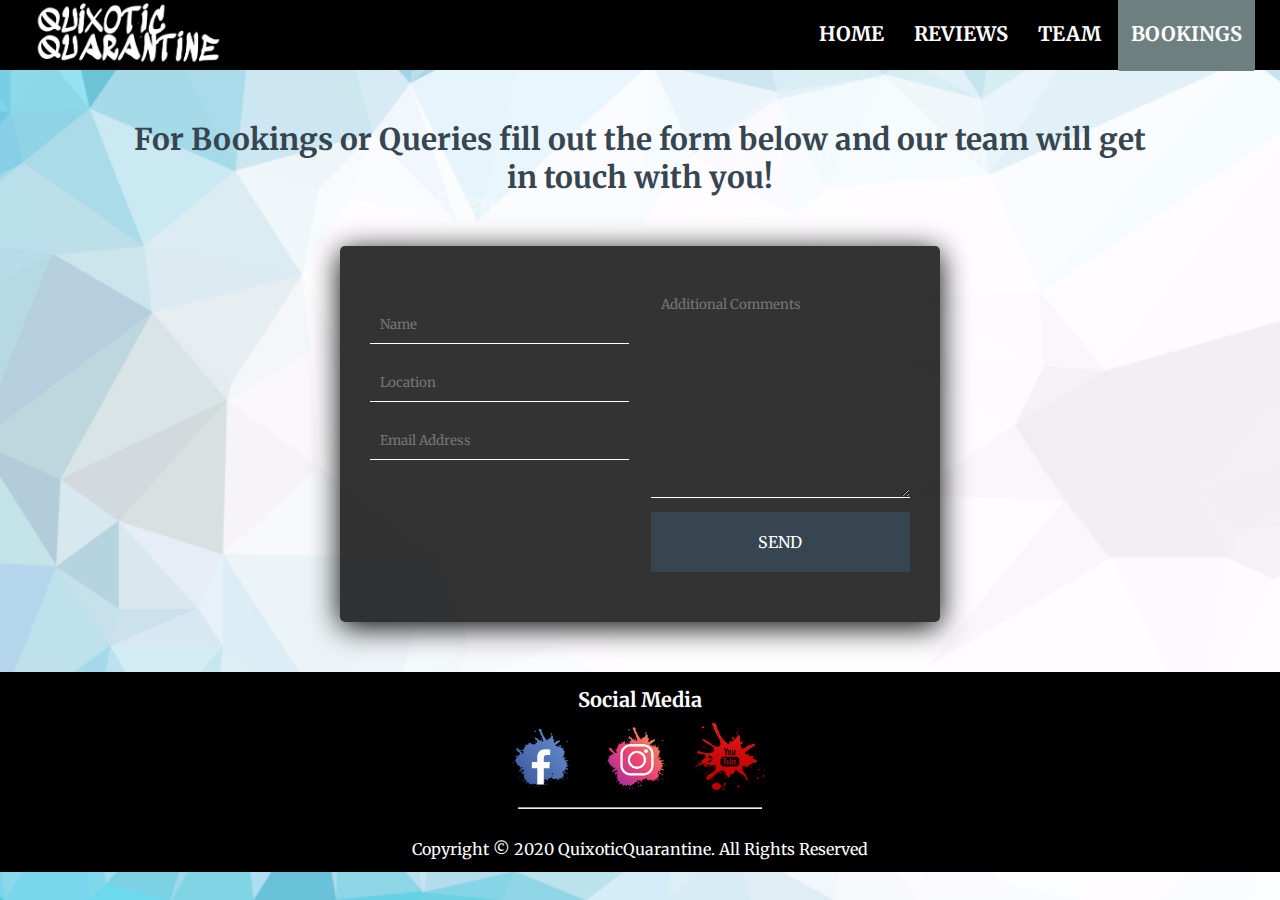
<file: bookings.html>
<!DOCTYPE html>
<html>

<head>
  <link rel="stylesheet" type="text/css" href="stylesheet.css">
  <script type="text/javascript" src="script.js"></script>
</head>


<!-- container clas s to contain all nav bar/ menu items -->
<div class="container">
  <nav class="menu">
    <a href="index.html"><img id="logo" style='vertical-align:middle;' src='logo.png' height="70px"></a>
    <ul>
      <li><a href="index.html">Home</a></li>
      <li><a href="Reviews.html">Reviews</a></li>
      <li><a href="Team.html">Team</a></li>
      <li><a href="bookings.html" class="active">Bookings</a></li>
    </ul>
  </nav>
</div>
<!-- end of container^ -->

<!-- body class begins -->
<body class="parallax">
  <div class="clear"></div>


<!-- text area ofcontact page -->
  <h1 id="ContactForm01">For Bookings or Queries fill out the form below and our team will get in touch with you!</h1>
  <h1 id="ContatForm02"></h1>
<!-- end text area -->


<!-- begin form -->
  <div class="form">
    <div class="wrapper">
      <!-- input boxes -->
      <div class="inputBox">
        <input type="text" class="input" placeholder="Name"></input>
        <input type="text" class="input" placeholder="Location"></input>
        <input type="text" class="input" placeholder="Email Address"></input>
      </div>
      <!-- end input boxes -->

      <!-- begin messagebox -->
      <div class="message">
        <textarea placeholder="Additional Comments"></textarea>
        <div class="btn">Send</div>
      </div>
      <!-- end message box -->

    </div> <!-- close wrapper-->
  </div> <!-- close form-->



  <!-- begin footer -->
    <div class="footer">
      <div class="text_socialmedia"><b>Social Media</b></div>
      <div class="footer_content">
        <div class="social-box">
          <a href="https://www.facebook.com/"><img src="fb_logo.png" width="100px" style="padding-right:20px; padding-left:10px;"></a>
          <a href="https://www.instagram.com/"><img src="insta_logo.png" width="90px" style="padding-right:20px;"></i></a>
          <a href="https://www.youtube.com/"><img src="yt_logo.png" width="90px" style="padding-right:20px;"></i></a>
        </div>
        <hr class="line1">
      </div>
      <div class="copyright">Copyright © 2020 QuixoticQuarantine. All Rights Reserved</div>
    </div><!-- close footer-->

</body>

</html>
</file>
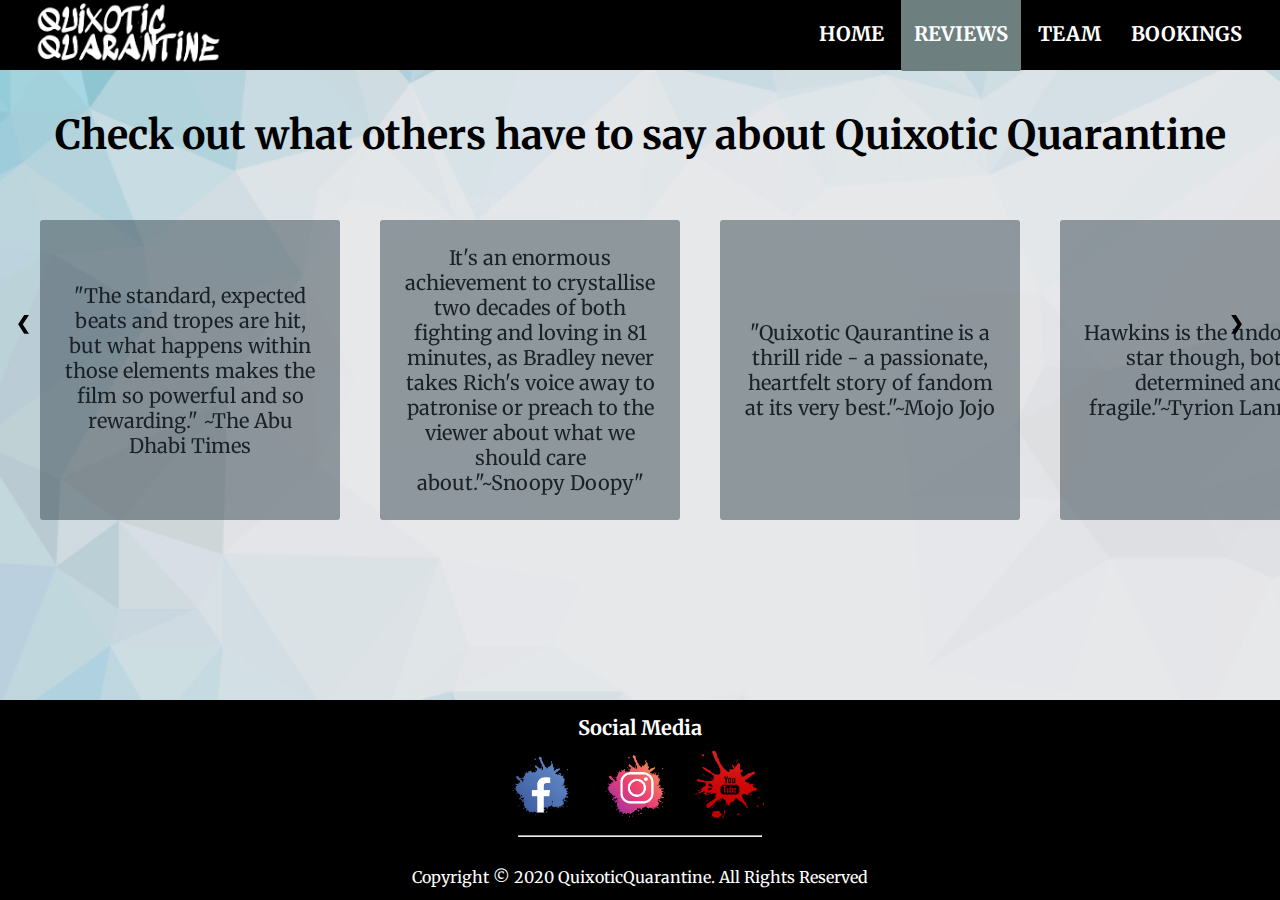
<file: Reviews.html>
<!DOCTYPE html>
<html>

<head>
  <link rel="stylesheet" type="text/css" href="stylesheet.css">
</head>

<!-- container clas s to contain all nav bar/ menu items -->
<div class="container">

  <nav class="menu">
    <a href="index.html"><img id="logo" style='vertical-align:middle;' src='logo.png' height="70px"></a>
    <ul>
      <li><a href="index.html">Home</a></li>
      <li><a href="Reviews.html" class="active">Reviews</a></li>
      <li><a href="Team.html">Team</a></li>
      <li><a href="bookings.html">Bookings</a></li>
    </ul>
  </nav>
</div>
<!-- end of container^ -->

<!-- body class begins -->
<body class="parallax">
  <div class="clear"></div>

  <!-- begin of review slider element -->
  <div class="reviewsPage">

<!-- text above slides -->
    <div class="rev_text02">
      <b>Check out what others have to say about Quixotic Quarantine</b>
    </div>

    <!--images slider start-->
    <div class="box_container">

      <!-- navigation buttons -->
      <a class="prev" onclick="navigate(-1)">&#10094;</a>
      <a class="next" onclick="navigate(1)">&#10095;</a>

      <!-- begin of boxes -->
      <div class="boxes">

        <!-- individual boxes each with a text and unique class -->
        <div class="box">
          <div class="box_01">
            <div class="t">"The standard, expected beats and tropes are hit, but what happens within those elements makes the film so powerful and so rewarding." ~The Abu Dhabi Times</div>
          </div>
        </div>

        <div class="box">
          <div class="box_02">
            <div class="t">It's an enormous achievement to crystallise two decades of both fighting and loving in 81 minutes, as Bradley never takes Rich's voice away to patronise or preach to the viewer about what we should care about."~Snoopy
              Doopy"</div>
          </div>
        </div>

        <div class="box">
          <div class="box_03">
            <div class="t">"Quixotic Qaurantine is a thrill ride - a passionate, heartfelt story of fandom at its very best."~Mojo Jojo</div>
          </div>
        </div>

        <div class="box">
          <div class="box_04">
            <div class="t">Hawkins is the undoubted star though, both determined and fragile."~Tyrion Lannister</div>
          </div>
        </div>

        <div class="box">
          <div class="box_05">
            <div class="t">"Ava is a napping-on-the-couch movie through and through, with recognizable names and a sexy premise but no distinct personality."~Cerci Lannister</div>
          </div>
        </div>

        <div class="box">
          <div class="box_06">
            <div class="t">This is an emotional experience."~Daddy D</div>
          </div>
        </div>

        <div class="box">
          <div class="box_07">
            <div class="t">" If people are willing to keep watching The Argument until the 'script reading' scenes, it will be worth the wait, because those scenes redeem what could have been a completely annoying movie."~Khalesi</div>
          </div>
        </div>

        <div class="box">
          <div class="box_08">
            <div class="t">"I enjoyed spending time with these characters (or character) but just enough to recommend it. I did not love it"~Aunty Gormint</div>
          </div>
        </div>

      </div> <!-- end boxes class -->
    </div> <!-- end box_container class -->
  </div> <!-- end reviewsPage class -->



  <!-- begin footer -->
    <div class="footer">
      <div class="text_socialmedia"><b>Social Media</b></div>
      <div class="footer_content">
        <div class="social-box">
          <a href="https://www.facebook.com/"><img src="fb_logo.png" width="100px" style="padding-right:20px; padding-left:10px;"></a>
          <a href="https://www.instagram.com/"><img src="insta_logo.png" width="90px" style="padding-right:20px;"></i></a>
          <a href="https://www.youtube.com/"><img src="yt_logo.png" width="90px" style="padding-right:20px;"></i></a>
        </div>
        <hr class="line1">
      </div>
      <div class="copyright">Copyright © 2020 QuixoticQuarantine. All Rights Reserved</div>
    </div><!-- close footer-->

  <script src="script.js"></script> <!-- JS for automatically and manually sliding images-->

</body>

</html>
</file>
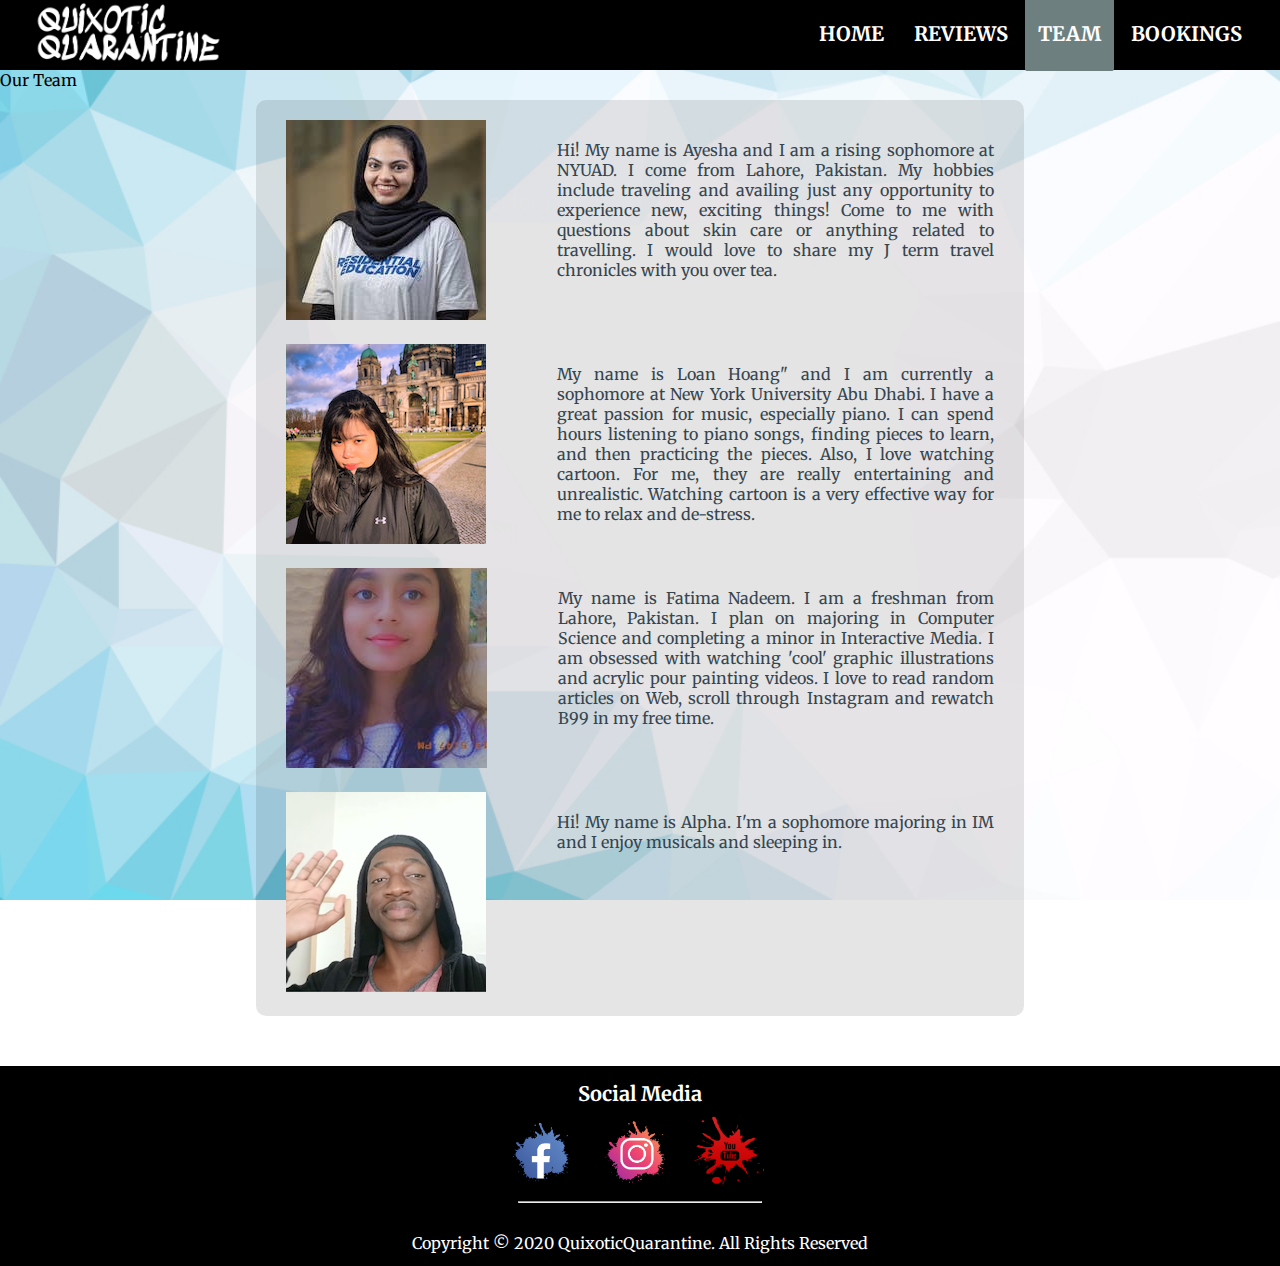
<file: Team.html>
<!DOCTYPE html>
<html>

<head>
  <link rel="stylesheet" type="text/css" href="stylesheet.css">
</head>

<!-- container clas s to contain all nav bar/ menu items -->
<div class="container">

  <nav class="menu">
    <a href="index.html"><img id="logo" style='vertical-align:middle;' src='logo.png' height="70px"></a>
    <ul>
      <li><a href="index.html">Home</a></li>
      <li><a href="Reviews.html">Reviews</a></li>
      <li><a href="Team.html" class="active">Team</a></li>
      <li><a href="bookings.html">Bookings</a></li>
    </ul>
  </nav>
</div>
<!-- end of container^ -->

<!-- body class begins -->
<body class="parallax">
  <div class="clear"></div>
<!--text holder for our team text-->

  <div id="team">Our Team</div>

<!-- begin team info container -->
  <div class="team">
    <div class="trans-bg">
      <div class="team_container">
        <div class="person01"><img src="ayesha.jpg"></div>
        <div class="team_box">
          <p>Hi! My name is Ayesha and I am a rising sophomore at NYUAD. I come from Lahore, Pakistan. My hobbies include traveling and availing just any opportunity to experience new, exciting things! Come to me with questions about skin care or
            anything related to travelling. I would love to share my J term travel chronicles with you over tea.</p>
        </div>
      </div>

      <div class="team_container">
        <div class="person02"><img src="loan.png"></div>
        <div class="team_box">
          <p>My name is Loan Hoang" and I am currently a sophomore at New York University Abu Dhabi. I have a great passion for music, especially piano. I can spend hours listening to piano songs, finding pieces to learn, and then practicing the
            pieces. Also, I love watching cartoon. For me, they are really entertaining and unrealistic. Watching cartoon is a very effective way for me to relax and de-stress.</p>
        </div>
      </div>
      <div class="team_container">
        <div class="person03"><img src="fatima.jpeg"></div>
        <div class="team_box">
          <p>My name is Fatima Nadeem. I am a freshman from Lahore, Pakistan. I plan on majoring in Computer Science and completing a minor in Interactive Media. I am obsessed with watching 'cool' graphic illustrations and acrylic pour painting
            videos. I love to read random articles on Web, scroll through Instagram and rewatch B99 in my free time.</p>
        </div>
      </div>
      <div class="team_container">
        <div class="person04"><img src="alpha.png"></div>
        <div class="team_box">
          <p id="bio">Hi! My name is Alpha. I'm a sophomore majoring in IM and I enjoy musicals and sleeping in.</p>
        </div>
      </div>
    </div>
  </div> <!-- end team info container -->

  <!-- begin footer -->
    <div class="footer">
      <div class="text_socialmedia"><b>Social Media</b></div>
      <div class="footer_content">
        <div class="social-box">
          <a href="https://www.facebook.com/" id="footerlinks"><img src="fb_logo.png" width="100px" style="padding-right:20px; padding-left:10px;"></a>
          <a href="https://www.instagram.com/" id="footerlinks"><img src="insta_logo.png" width="90px" style="padding-right:20px;"></i></a>
          <a href="https://www.youtube.com/" id="footerlinks"><img src="yt_logo.png" width="90px" style="padding-right:20px;"></i></a>
        </div>
        <hr class="line1">
      </div>
      <div class="copyright">Copyright © 2020 QuixoticQuarantine. All Rights Reserved</div>
    </div><!-- close footer-->

</body>

</html>
</file>
<file: stylesheet.css>
@import url('https://fonts.googleapis.com/css2?family=Merriweather&display=swap');

* {
  padding: 0;
  margin: 0;
  box-sizing: border-box;
  outline: none;
  font-family: 'Merriweather', serif;
  text-decoration: none;
  list-style: none;
  box-sizing: border-box;
  box-sizing: border-box;
  scrollbar-color: transparent transparent;
  scrollbar-width: 0px;
  cursor: default;
  box-sizing: border-box

}
body {
  min-height: 100%;
  overflow-x: scroll;
}
 /* highlight the page user is on */
.active{
  background-color: #6e7f80;
}

.parallax {
  /* The image used */
  background-image: url("bg03.jpg");
  /* Full height */
  height: 100%;
  /* Create the parallax scrolling effect */
  background-attachment: fixed;
  background-position: center;
  background-repeat: no-repeat;
  background-size: cover;
}

.clear {
  clear: both;
  content: "";
  display: table;
}
/* ------------------------------------------ */

/* Nav bar/Menu styles */

#logo {
  padding-left: 30px;
  padding-top: 0px;
}

/* container of menu items */
.container {
  position: sticky;
  top: 0;
}

.menu {
  position: sticky;
  top: 0px;
}

/* nav bar styles */
nav {
  background: black;
  height: 70px;
  width: 100vw;
  top: 0px;
}

/* general list item styles */
nav ul, header ul {
  float: right;
  margin-right: 25px;
  margin-bottom: 0;
  padding-bottom: 0;
}

nav ul li {
  display: inline-block;
  line-height: 68px;
  margin: 0px 0px;
}

nav ul li a {
  color: white;
  font-weight: bolder;
  height: 70px;
  font-size: 20px;
  padding: 25px 13px;
  border-radius: 2px;
  text-transform: uppercase;
  cursor: pointer;
  margin: 0px 0px;
}
.menu{
  width: 100%;
  min-width: 600px;
}
nav ul li a:hover {
  background-color: #6e7f80;
  color: white;
  font-size: 20px;
  font-style: bold;
}

/* ------------------------------------------ */


/* index page */
.index_bg {
  background-color: rgba(114, 124, 131, 0.7);
  height: 80vh;
  margin-top: 0;
  padding-top: 0;
}
/* video placement */
#video {
  width: 100%;
  text-align: center !important;
  margin-top: 0px;

  margin-top: 20px;
  position: static;
}
.logo_container{
  width: 100%;
  text-align: center;;
  padding-top: 30px;
}
.containter_video {
  min-height: 90vh;
  overflow: auto;
  overflow: auto;
  background: rgba(54, 69, 79, 0.7);
}

.rev_text {
  line-height: 70px;
  color: black;
  font-size: 60px;
  font-weight: bolder;
  width: 100%;
  text-align: center;
  padding-bottom: 30px;
  padding-top: 30px;
}

.rev_text02 {
  line-height: 70px;
  color: black;
  font-size: 40px;
  width: 100%;
  text-align: center;
  margin-bottom: 20px;
  padding-top: 30px;

}

.CharacText {
  color: black;
  font-size: 50px;
  width: 100%;
  text-align: center;
  padding-top: 30px;
}

.index_reviews {
  display: flex;
  flex-basis: 50%;
  padding-top: 30px;
  padding-bottom: 30px;
}

.index_about {
  width: 50%;
  margin-left: 30px;
  margin-top: 30px;
  color: #222527;
  font-size: 17px;
  text-align: justify;
}
.slider {
  width: 400px;
  height: 200px;
  border-radius: 5px;
  overflow: hidden;
  margin-left: 5%;
  /* margin-bottom: 20px; */
}

.slides {
  width: 500%;
  height: 500px;
  display: flex;
  width: 100%;
  margin-right: 80%;
}

.slides input {
  display: none;
}

.slide {
  width: 100%;
  transition: 2s;
}

.slide img {
  width: 400px;
  height: 200px;
}

/*css for manual slide navigation*/
.navigation-manual {
  position: absolute;
  margin-top: -340px;
  display: flex;
  justify-content: center;
  margin-left: 7%;
}

.manual-btn {
  width: 10px;
  border: 2px solid #6e7f80;
  padding: 5px;
  border-radius: 10px;
  cursor: pointer;
  transition: 1s;
  /* margin-left: 10%; */
}

.manual-btn:not(:last-child) {
  margin-right: 40px;
}

.manual-btn:hover {
  background: white;
}

#radio1:checked~.first {
  margin-left: 0;
}

#radio2:checked~.first {
  margin-left: -100%;
}

#radio3:checked~.first {
  margin-left: -200%;
}

#radio4:checked~.first {
  margin-left: -300%;
}

/*css for automatic navigation*/
.navigation-auto {
  /* position: absolute; */
  display: flex;
  width: 100%;
  justify-content: center;
  /* margin-top: 150px; */
}

.navigation-auto div {
  border: 2px solid #6e7f80 •;
  padding: 5px;
  border-radius: 10px;
  transition: 1s;
}

.navigation-auto div:not(:last-child) {
  margin-right: 40px;
}

#radio1:checked~.navigation-auto .auto-btn1 {
  background: #6e7f80 •;
}

#radio2:checked~.navigation-auto .auto-btn2 {
  background: #6e7f80 •;
}

#radio3:checked~.navigation-auto .auto-btn3 {
  background: #6e7f80 •;
}

#radio4:checked~.navigation-auto .auto-btn4 {
  background: #6e7f80 •;
}

.cities {
  text-align: center;
  width: 100%;
  font-size: 40px;
  color: black;
  padding-top: 5px;
}

.example1 {
  height: 80px;
  overflow: hidden;
  position: relative;
  padding-top: 10px;
  padding-bottom: 10px;
}

.example1 h3 {
  font-size: 30px;
  color: white;
  /* position: absolute; */
  width: 200%;
  height: 100%;
  margin: 0;
  line-height: 60px;
  text-align: center;
  /* Starting position */
  -moz-transform: translateX(100%);
  -webkit-transform: translateX(100%);
  transform: translateX(100%);
  /* Apply animation to this element */
  -moz-animation: example1 10s linear infinite;
  -webkit-animation: example1 10s linear infinite;
  animation: example1 25s linear infinite;
}

.BookNow {
  width: 100%;
  text-align: center;
  color: black;
  font-size: 40px;
  text-decoration: none;
  margin-top: 30px;
}
.BookNow a:hover{
  cursor: pointer;
}
.book {
  text-decoration: underline;
  color: black !important;
}

/* #videosList {
  max-width: 600px;
  overflow: hidden;
  position: static;
} */
/* Move it (define the animation) */
@-moz-keyframes example1 {
  0% {
    -moz-transform: translateX(100%);
  }

  100% {
    -moz-transform: translateX(-100%);
  }
}

@-webkit-keyframes example1 {
  0% {
    -webkit-transform: translateX(100%);
  }

  100% {
    -webkit-transform: translateX(-100%);
  }
}

@keyframes example1 {
  0% {
    -moz-transform: translateX(100%);
    /* Firefox bug fix */
    -webkit-transform: translateX(100%);
    /* Firefox bug fix */
    transform: translateX(100%);
  }

  100% {
    -moz-transform: translateX(-100%); */
    /* Firefox bug fix */
    -webkit-transform: translateX(-100%);
    /* Firefox bug fix */
    transform: translateX(-100%);
  }
}
/* ------------------------------------------ */
/* Reviews Page */
.box_container{
    width: 100%;
    height: 500px;
    margin-top: 30px;
    position: relative;
    overflow: hidden;
    margin-bottom: 20px;
    padding-top: 20px;
    /* background-color: #c2c7ca; */


}
.box_container:hover .box{
    animation-duration: 5s;
}


.boxes{
    width: 100%;
    height: 500px;

    display: flex;
}
.box_01, .box_02, .box_03, .box_04,.box_05,.box_06,.box_07,.box_08{
    width: 300px;
    height:300px;
    border: 0px solid black;
    border-radius: 3px;
    margin-right: 0px;

    padding: 20px 20px 20px 20px;

    margin-left: 40px;
    background-color: rgba(	54, 69, 79, 0.5);

}
.t{
  position: relative;
  top: 50%;
  transform: translateY(-50%);
  color: #1b2227;
  font-size: 20px;
  text-align: center;
}

.box_01:hover, .box_02:hover, .box_03:hover, .box_04:hover, .box_05:hover,.box_06:hover,.box_07:hover, .box_08:hover{
    box-shadow: 5px 10px 7px rgba(0,0,0,0.8);
    transform: scale(1.05);

}

.prev, .next {
    cursor: pointer;
    position: absolute;
    vertical-align:top ;
    width: auto;
    margin-top: 75px;
    padding: 16px;
    color:black;
    font-weight: bold;
    font-size: 18px;
    transition: 0.6s ease;
    border-radius: 0 3px 3px 0;
    user-select: none;
    z-index: 20;
  }

  /* Position the "next button" to the right */
.next {
    margin-right: 20px;
    right: 0;
    border-radius: 3px 0 0 3px;
  }
.prev:hover, .next:hover {
    color: whitesmoke;
    background-color: rgba(0,0,0,0.8);
  }
.boxes {

    transform: translate3d(0, 0, 0);
  }
.reviewsPage{
  margin-top: 0;
    height: 70vh;
    background-color: rgba(194, 199, 202, 0.4);
  }
}
/* --------------------------------------------------------- */

/* team page? */

#team{
  font-size: 60px;
  width: 100%;
  font-weight: bolder;
  text-align: center;
  padding-top: 30px;
  padding-bottom: 30px;
  color: #36454f;
}

.team {
  display: block;
  width: 100%;
  padding: 10px 20% 10px 20%;
}

.trans-bg {
  background-color: rgba(0, 0, 0, 0.1);
  border-radius: 10px;
  margin-bottom: 40px;
  padding-bottom: 20px;
}

.team_box {
  text-align: left;
  margin-left: 10%;
  margin-top: 10px;
  text-align: justify;
}

.team_container .team_box {
  margin-top: 20px;
}

.team_container {
  display: inline-flex;
  height: 200px;
  color: #36454f;
  padding: 20px 30px 20px 30px;
}

.person01, .person02, .person03, .person04 {
  /* padding: 20px 30px 20px 30px; */
  justify-content: center;
}

.team_box p {
  align-content: center;
}
/* ----------------------------------------------------- */

/* Bookings page */
#ContactForm01 {
  font-size: 30px;
  width: 100%;
  padding-bottom: 50px;
  padding-inline-start: 10%;
  padding-inline-end: 10%;
  text-align: center;
  padding-top: 50px;
  color: #36454f;
}

.wrapper {
  top: 50%;
  width: 100%;
  overflow: auto;
  display: flex;
}

.form {
  max-width: 600px;
  margin: 0 auto;
  background-color: rgba(0, 0, 0, 0.8);
  padding: 30px;
  border-radius: 5px;
  display: flex;
  box-shadow: 0px 5px 30px;
  padding-bottom: 50px;
  margin-bottom: 50px;
}

.inputBox {
  display: flex;
  flex-direction: column;
  margin-right: 4%;
  padding-top: 20px;
}

.inputBox, .message {
  width: 48%;

}
.message textarea {
  min-height: 175px;
  resize: vertical;
  height: 175px;
}
.inputBox .input, .message textarea {
  margin: 10px 0;
  background: transparent;
  border: 0;
  border-bottom: 1px solid white;
  padding: 10px;
  color: white;
  width: 100%;

}

.message textarea {
  height: 212px;
}

.btn {
  background: #36454f;
  text-align: center;
  padding: 20px;
  color: #fff;
  cursor: pointer;
  text-transform: uppercase;
}

/* about us page*/
/* .trailer {
  width: 100%;
  height: 300px;
  background-color: #708090;
  margin-top: 30px;
  margin-bottom: 30px;
  border-radius: 5px;
  align-content: center;
  padding-right: 20%;
  padding-left: 20%;
  padding-top: 20px;
  padding-bottom: 20px;
} */



/*footer*/
.footer {
  bottom: 0%;
  background: black;
  height: 200px;
  overflow: auto;
  width: 100%;
}

.text_socialmedia {
  width: 100%;
  /* line-height: 40px; */
  padding-top: 15px;
  weight: bolder;
  text-align: center;
  color: white;
  font-size: 20px;
}

.footer .footer_content {
  /* display: flex; */
  width: 100%;
}

.social-box {
  margin: auto;
  width: 100%;
  /* align-content: center; */
  text-align: center;
  padding-top: 10px;
  padding-bottom: 30px;
}

.line1 {
  width: 19%;
  margin: 0 auto;
  margin-top: -20px;
  margin-bottom: 30px;
}

.footer .copyright {
  margin: auto;
  width: 100%;
  text-align: center;
  padding-bottom: 05px;
  color: white;
}

#footerlinks:hover{
  cursor: pointer;
}
</file>
